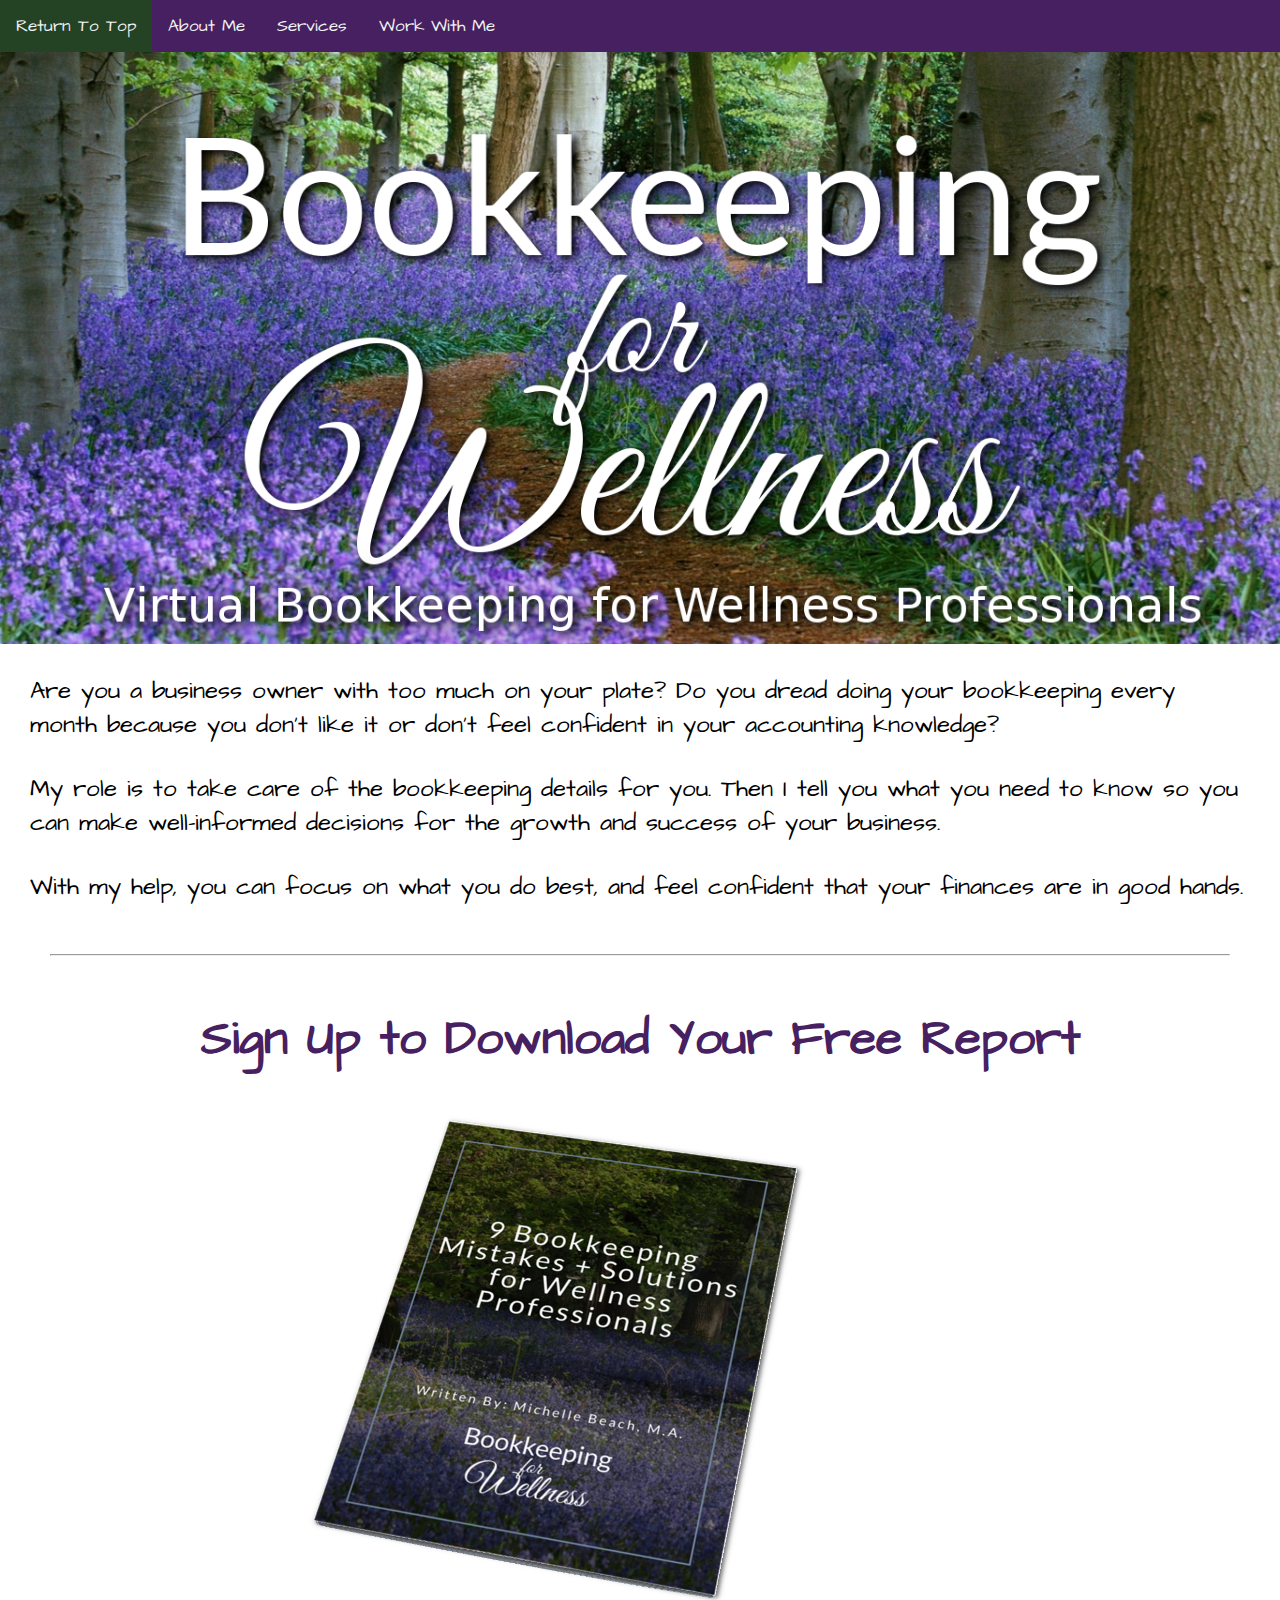
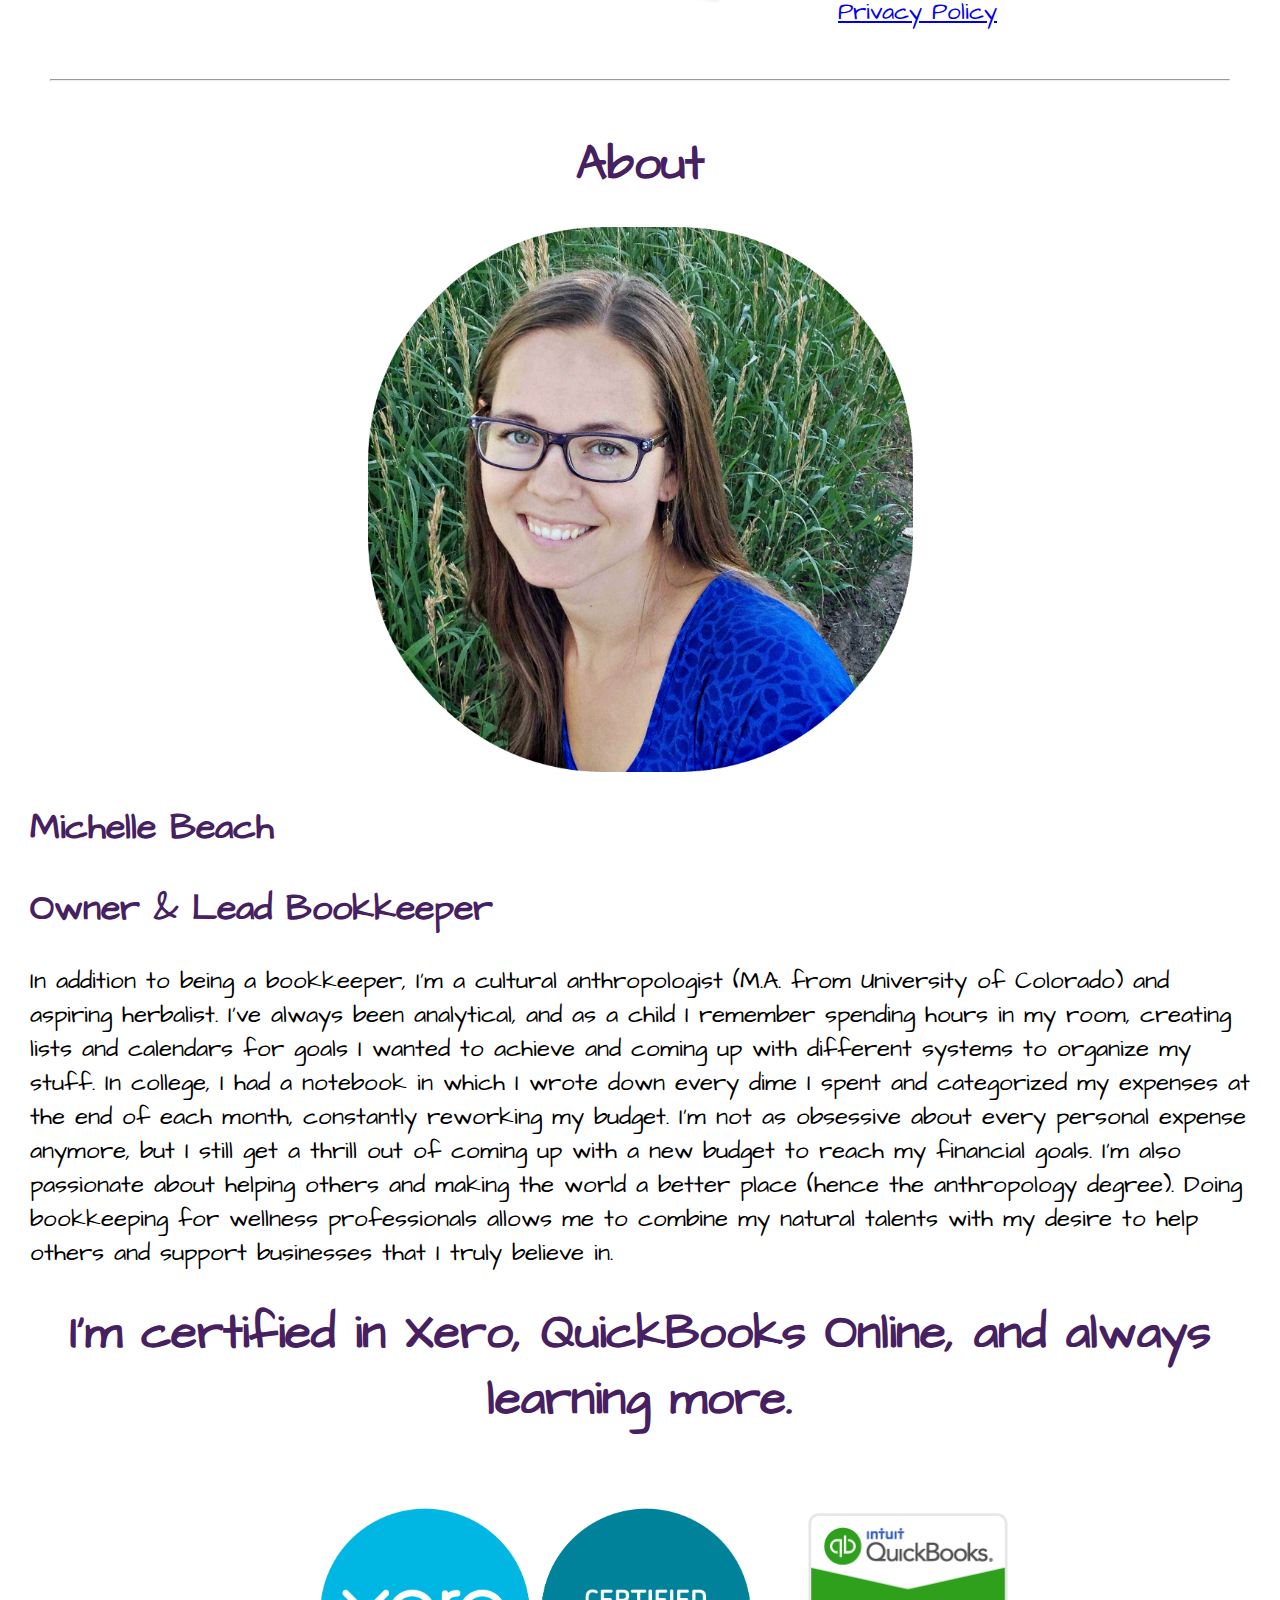
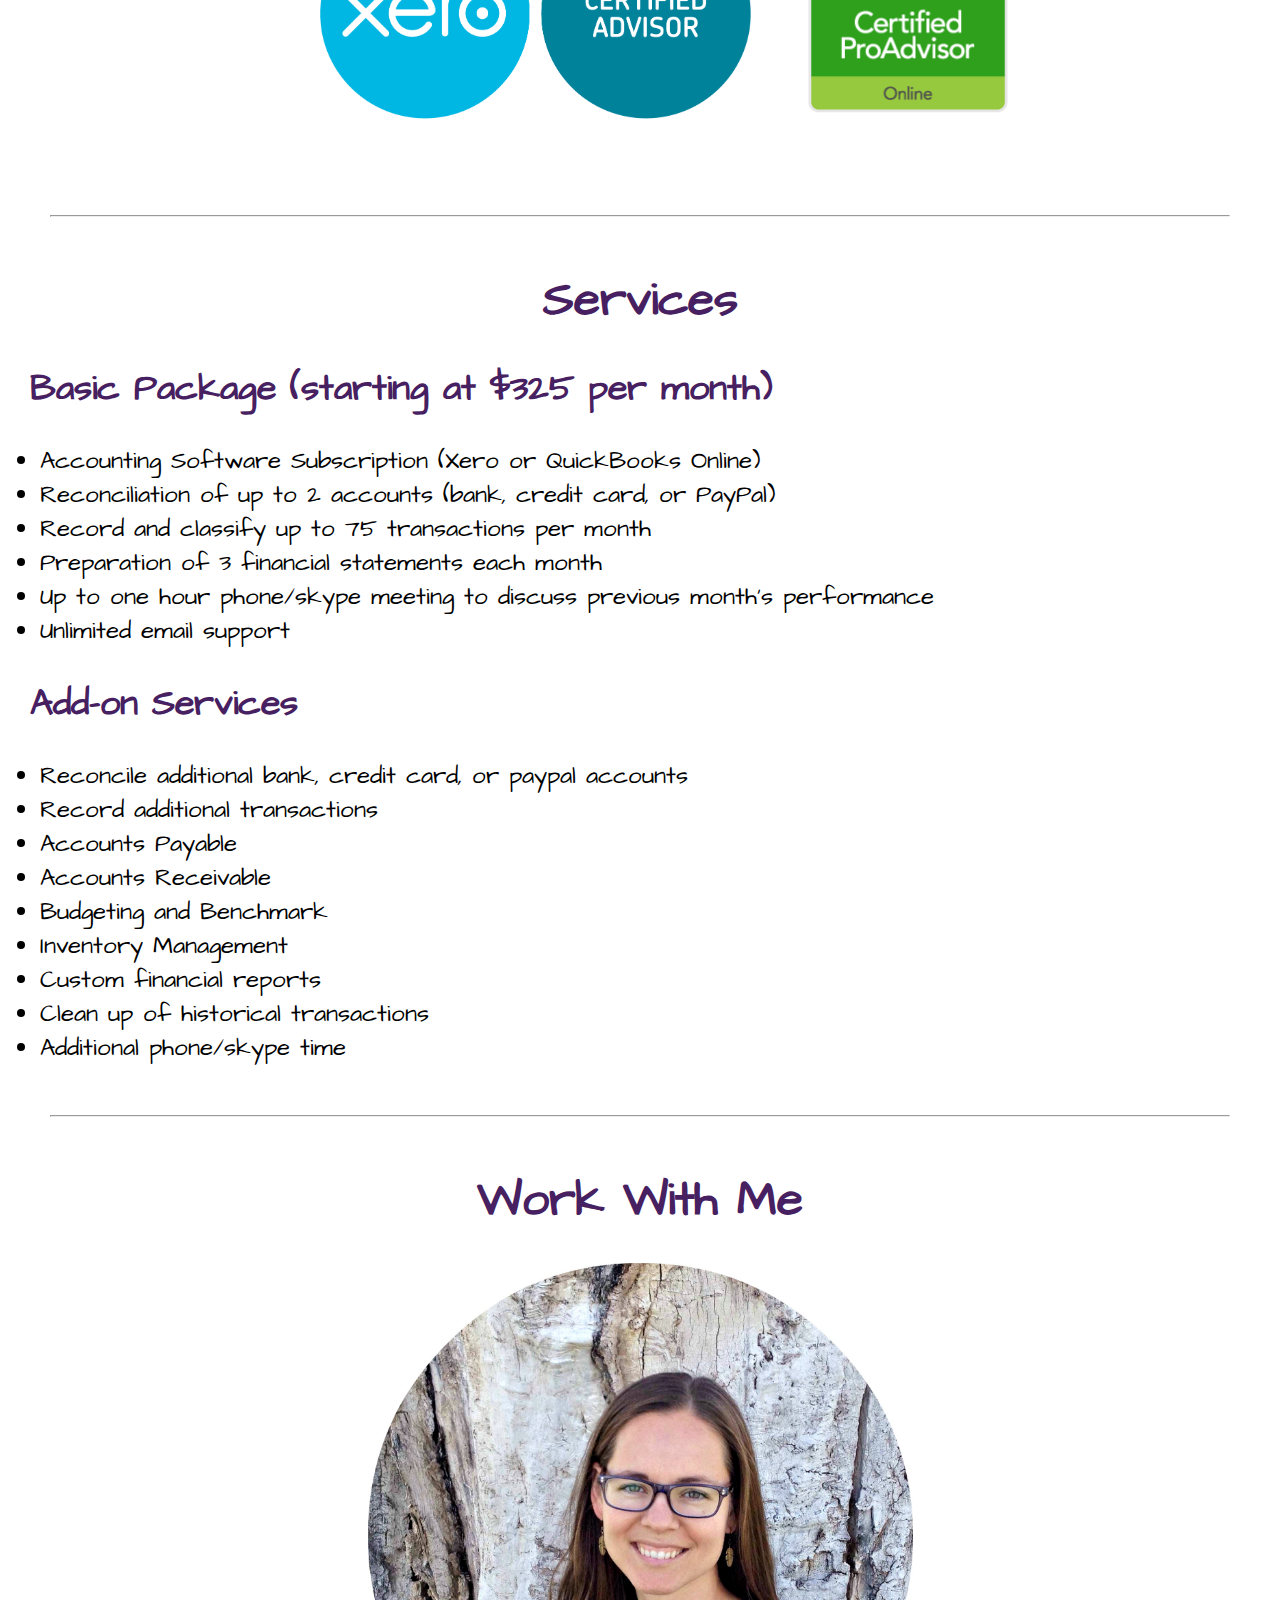
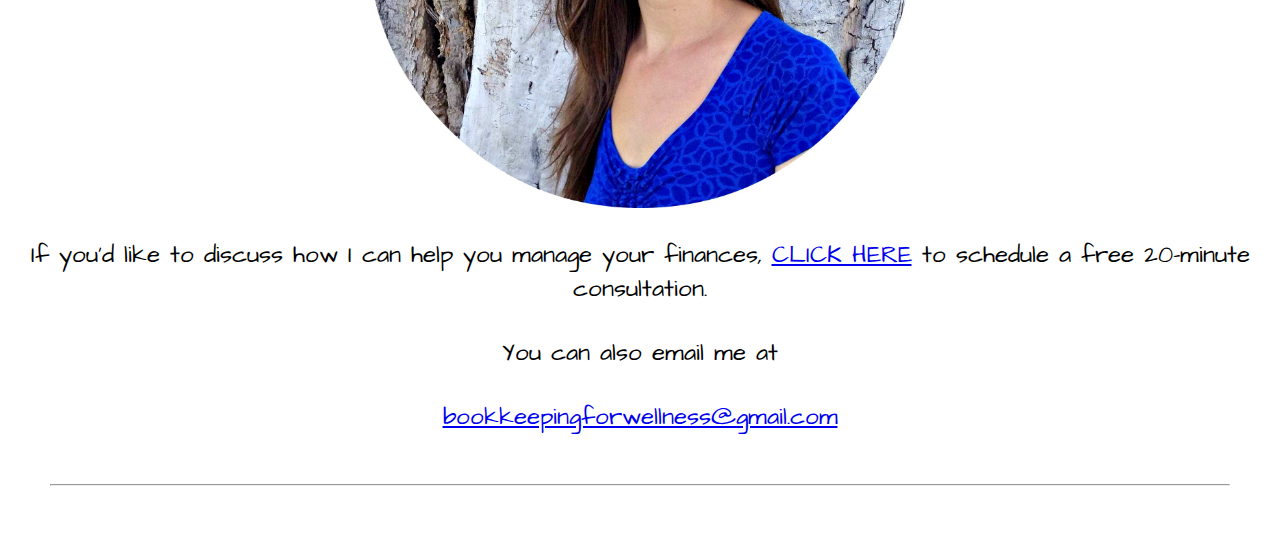
<file: index.html>
<!doctype html>
<html>
<head>

    <title>Bookkeeping for Wellness</title>

    <meta charset="utf-8" />
    <meta http-equiv="Content-type" content="text/html; charset=utf-8" />
    <meta name="viewport" content="width=device-width, initial-scale=1" />
    <link rel="stylesheet" type="text/css" href="styles.css">
    <link href="https://fonts.googleapis.com/css?family=Architects+Daughter" rel="stylesheet">

</head>

<body>

  <!--  HOME - BACK TO TOP -->
  <a name="home"></a>
  <!--  ancore for menu links  -->

  <!-- MENU   -->
  <ul class="topnav" id="myTopnav">
    <li><a href="#home">Return To Top</a></li>
    <li><a href="#about">About Me</a></li>
    <li><a href="#services">Services</a></li>
    <li><a href="#work-with-me">Work With Me</a></li>
    <!--
    <li class="right"><a href="#blog">Blog</a></li>
    -->
    <li class="icon">
    <a href="javascript:void(0);" onclick="iconClick()">&#9776;</a>
    </li>
  </ul>

  <!--  Business Name with background image  -->
  <div class="menu-hight-margin">

    <img src="pictures/starting-image.png" witdth="full" align="center"
    class="responsive">

  </div>

  <!--  PITCH  -->
  <div class="emp-text">
    <p>
      Are you a business owner with too much on your plate? Do you dread doing your bookkeeping every month because you don't like it or don't feel confident in your accounting knowledge?
    </p>

    <p>
      My role is to take care of the bookkeeping details for you. Then I tell you what you need to know so you can make well-informed decisions for the growth and success of your business.
    </p>

    <p>
      With my help, you can focus on what you do best, and feel confident that your finances are in good hands.
    </p>
  </div>

  <!--    -->
  <a name="signup"></a>
  <!--    -->

  <hr>

  <h1>Sign Up to Download Your Free Report</h1>

  <!--  Free Report  -->
  <div align="center">

    <img src="pictures/free-book-angle.png" width=545px
    class="responsive">

    <!-- BEGIN: Benchmark Email Signup Form Code -->
    <script type="text/javascript"
    src="https://www.benchmarkemail.com/code/lbformnew.js?mFcQnoBFKMR6BMhgrD7KeuZXUawFafLCSLxOtI6M%252BFw1SgsGRzPBIg%253D%253D">
    </script><noscript>Please enable JavaScript <br /><div align="center"
      style="padding-top:5px;font-family:Arial,Helvetica,sans-serif;
      font-size:10px;color:#999999;"><a href="http://www.benchmarkemail.com/"
      target="_blank" style="text-decoration:none;font-family:Arial,Helvetica,sans-serif;font-size:10px;color:#999999;">
      Email Marketing Services</a> by Benchmark</div></noscript>
      <a target="_blank" href="privacy-policy.html">Privacy Policy</a>
    <!-- END: Benchmark Email Signup Form Code -->

  </div>

  <!--  ABOUT  -->
  <a name="about"></a>
  <!--    -->

  <hr>

  <h1>About</h1>

  <!--  Picture of Michelle  -->
  <div align="center">

    <img src="pictures/aboutclean.jpg" align="center" width=545px
    class="responsive">

  </div>

  <!--  Description of Michelle  -->
  <div>

    <h2>Michelle Beach</h2>

    <h2>Owner &amp Lead Bookkeeper</h2>

    <p>In addition to being a bookkeeper, I’m a cultural anthropologist (M.A. from University of Colorado) and aspiring herbalist. I’ve always been analytical, and as a child I remember spending hours in my room, creating lists and calendars for goals I wanted to achieve and coming up with different systems to organize my stuff. In college, I had a notebook in which I wrote down every dime I spent and categorized my expenses at the end of each month, constantly reworking my budget. I’m not as obsessive about every personal expense anymore, but I still get a thrill out of coming up with a new budget to reach my financial goals. I’m also passionate about helping others and making the world a better place (hence the anthropology degree). Doing bookkeeping for wellness professionals allows me to combine my natural talents with my desire to help others and support businesses that I truly believe in.</p>

  </div>

  <!--  Michelle's Certifications  -->
  <h1>I’m certified in Xero, QuickBooks Online, and always learning more.</h1>

  <div align="center">

    <a href="https://www.xero.com/us/" target="_blank"><img src="pictures/xero-certified-advisor-logo.gif" align="center"
    width=525px class="responsive"></a>

    <a href="https://quickbooks.intuit.com/online/" target="_blank"><img src="pictures/badge-qbo.png" align="center" width=200px
    class="responsive"></a>

  </div>

  <!--    -->
  <a name="services"></a>
  <!--    -->

  <hr>

  <h1>Services</h1>

  <div class="reponsive-list">

    <h2>Basic Package (starting at $325 per month)</h2>

    <ul>
      <li>Accounting Software Subscription (Xero or QuickBooks Online)</li>
      <li>Reconciliation of up to 2 accounts (bank, credit card, or PayPal)</li>
      <li>Record and classify up to 75 transactions per month</li>
      <li>Preparation of 3 financial statements each month</li>
      <li>Up to one hour phone/skype meeting to discuss previous month’s performance</li>
      <li>Unlimited email support</li>
    </ul>

  </div>

  <div>

    <h2>Add-on Services</h2>

    <ul>
      <li>Reconcile additional bank, credit card, or paypal accounts</li>
      <li>Record additional transactions</li>
      <li>Accounts Payable</li>
      <li>Accounts Receivable</li>
      <li>Budgeting and Benchmark</li>
      <li>Inventory Management</li>
      <li>Custom financial reports</li>
      <li>Clean up of historical transactions</li>
      <li>Additional phone/skype time</li>
    </ul>

  </div>



  <!--    -->
  <a name="work-with-me"></a>
  <!--    -->

  <hr>

  <h1>Work With Me</h1>

  <div align="center">

    <img src="pictures/aboutclean2.jpg" align="center" width=545px
    class="responsive">

    <p>If you'd like to discuss how I can help you manage your finances, <a target="_blank" href="calendly-inline-widget.html">CLICK HERE</a> to schedule a free 20-minute consultation.</p>

    <p>You can also email me at</p>
    <a href="mailto:bookkeepingforwellness@gmail.com" class="responsive-text">bookkeepingforwellness@gmail.com</a>

  </div>
    
  <hr>

  <!--
  <a name="blog"></a>


  <hr>

  <h1>Blog</h1>

  <h2>Coming Soon</h2>
  -->



  <script src="scripts.js"></script>

</body>
</html>
</file>
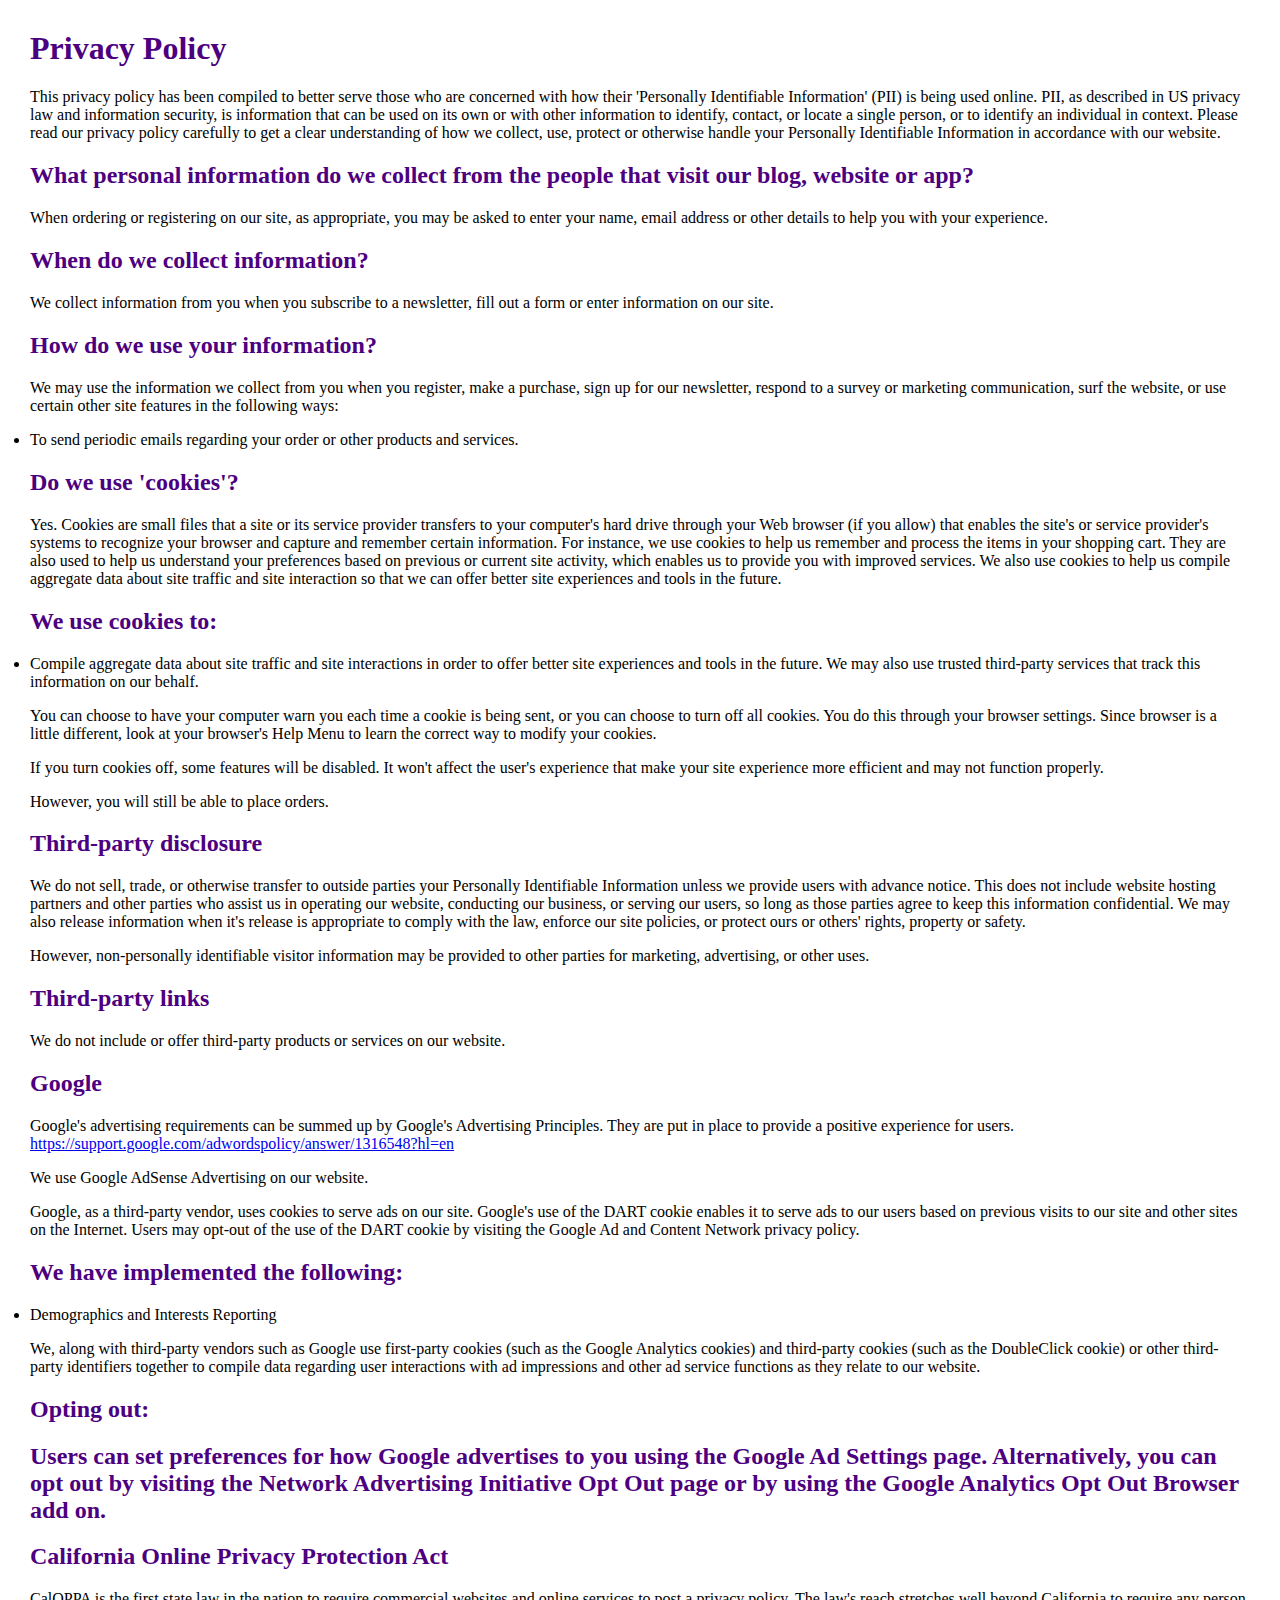
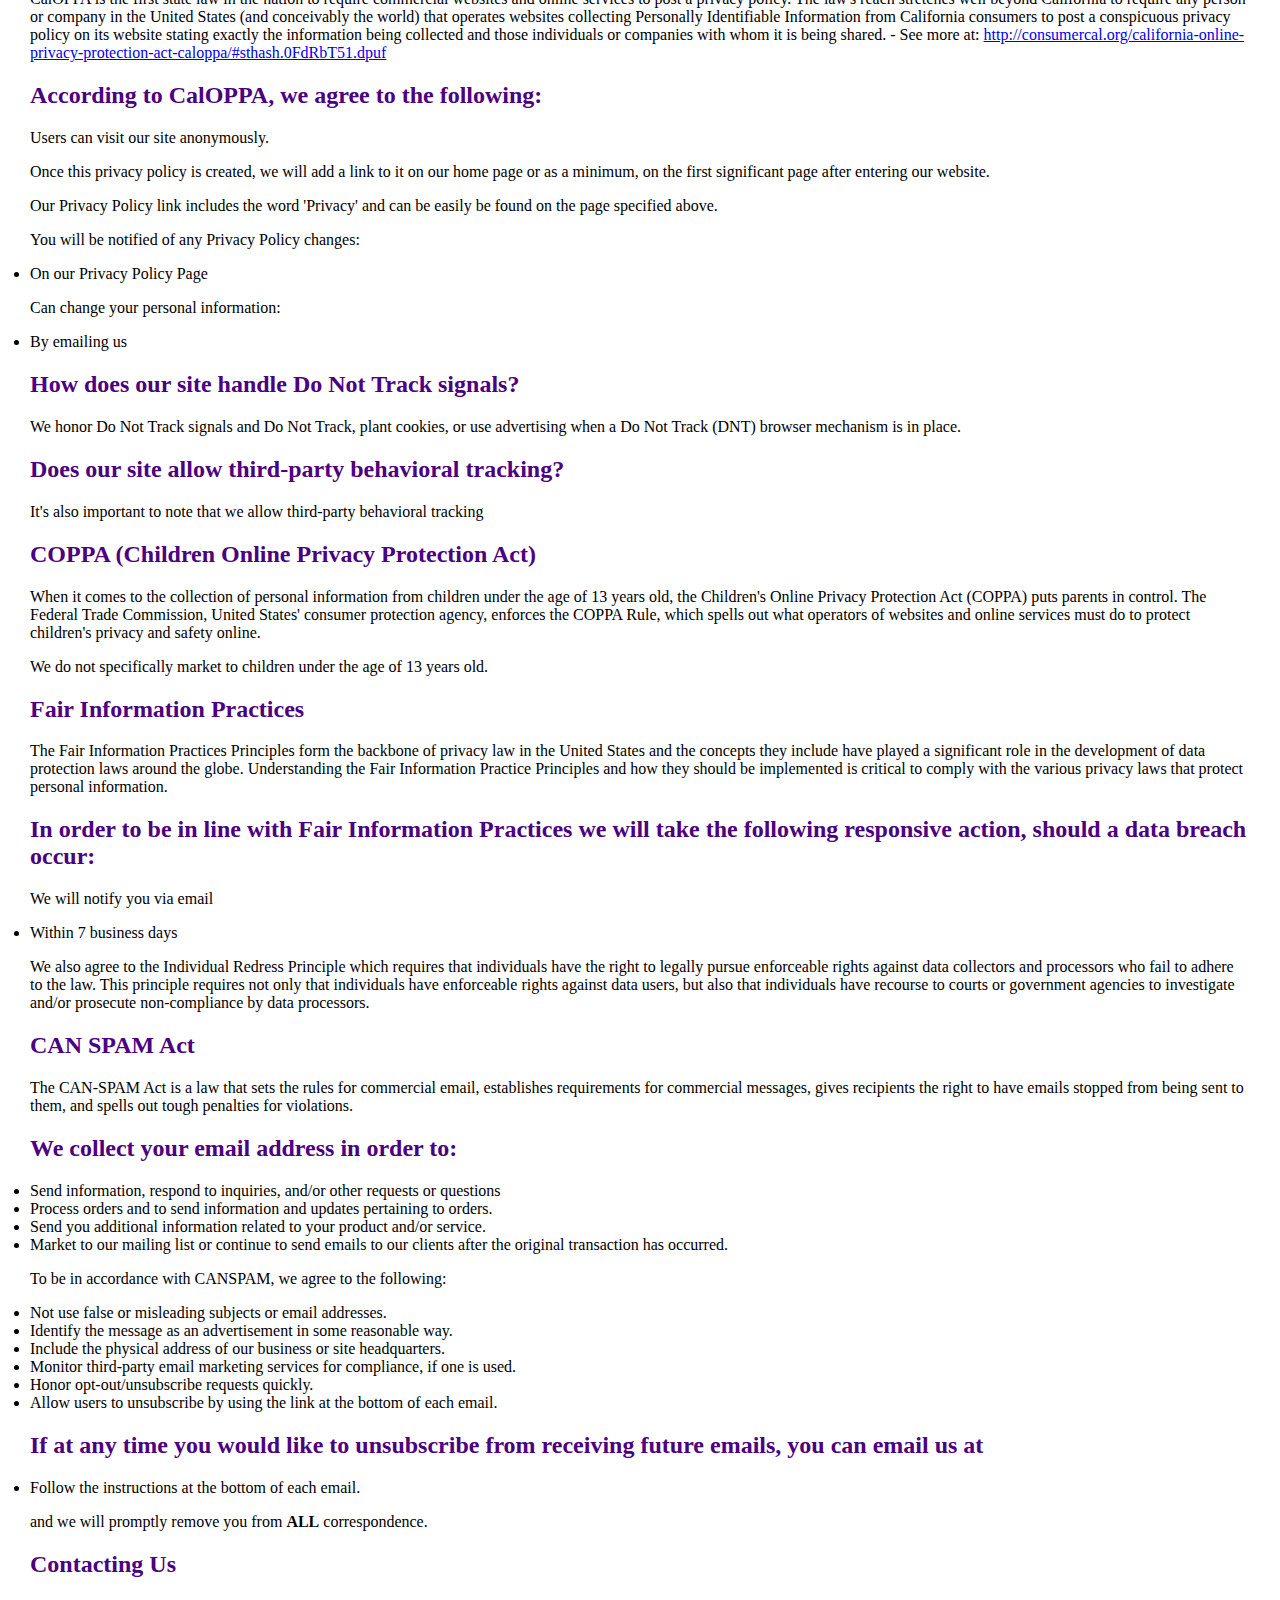
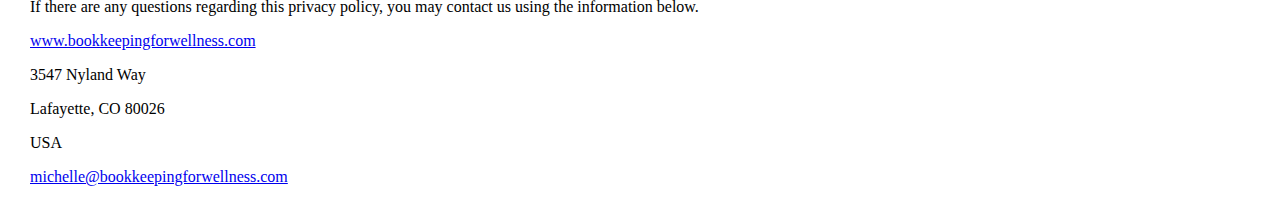
<file: privacy-policy.html>
<!doctype html>
<html>
<head>

    <title>Privacy Policy</title>

    <meta charset="utf-8" />
    <meta http-equiv="Content-type" content="text/html; charset=utf-8" />
    <meta name="viewport" content="width=device-width, initial-scale=1" />
    <style>
      body {
        margin: 0;
        padding: 0;
        margin: 30px;
      }

      h1 {
        color: #4c0080;
      }

      h2 {
        color: #4c0080;
      }

    </style>
    <link href="https://fonts.googleapis.com/css?family=Architects+Daughter" rel="stylesheet">

</head>

<body>

  <h1>Privacy Policy</h1>

  <p>This privacy policy has been compiled to better serve those who are concerned with how their 'Personally Identifiable Information' (PII) is being used online. PII, as described in US privacy law and information security, is information that can be used on its own or with other information to identify, contact, or locate a single person, or to identify an individual in context. Please read our privacy policy carefully to get a clear understanding of how we collect, use, protect or otherwise handle your Personally Identifiable Information in accordance with our website.</p>

  <h2>What personal information do we collect from the people that visit our blog, website or app?</h2>

  <p>When ordering or registering on our site, as appropriate, you may be asked to enter your name, email address or other details to help you with your experience.</p>

  <h2>When do we collect information?</h2>

  <p>We collect information from you when you subscribe to a newsletter, fill out a form or enter information on our site.</p>

  <h2>How do we use your information?</h2>

  <p>We may use the information we collect from you when you register, make a purchase, sign up for our newsletter, respond to a survey or marketing communication, surf the website, or use certain other site features in the following ways:</p>

  <li>To send periodic emails regarding your order or other products and services.</li>

  <h2>Do we use 'cookies'?</h2>

  <p>Yes. Cookies are small files that a site or its service provider transfers to your computer's hard drive through your Web browser (if you allow) that enables the site's or service provider's systems to recognize your browser and capture and remember certain information. For instance, we use cookies to help us remember and process the items in your shopping cart. They are also used to help us understand your preferences based on previous or current site activity, which enables us to provide you with improved services. We also use cookies to help us compile aggregate data about site traffic and site interaction so that we can offer better site experiences and tools in the future.</p>

  <h2>We use cookies to:</h2>

  <li>Compile aggregate data about site traffic and site interactions in order to offer better site experiences and tools in the future. We may also use trusted third-party services that track this information on our behalf.</li>

  <p>You can choose to have your computer warn you each time a cookie is being sent, or you can choose to turn off all cookies. You do this through your browser settings. Since browser is a little different, look at your browser's Help Menu to learn the correct way to modify your cookies.</p>

  <p>If you turn cookies off, some features will be disabled. It won't affect the user's experience that make your site experience more efficient and may not function properly.</p>

  <p>However, you will still be able to place orders.</p>

  <h2>Third-party disclosure</h2>

  <p>We do not sell, trade, or otherwise transfer to outside parties your Personally Identifiable Information unless we provide users with advance notice. This does not include website hosting partners and other parties who assist us in operating our website, conducting our business, or serving our users, so long as those parties agree to keep this information confidential. We may also release information when it's release is appropriate to comply with the law, enforce our site policies, or protect ours or others' rights, property or safety. </p>

  <p>However, non-personally identifiable visitor information may be provided to other parties for marketing, advertising, or other uses.</p>

  <h2>Third-party links</h2>

  <p>We do not include or offer third-party products or services on our website.</p>

  <h2>Google</h2>

  <p>Google's advertising requirements can be summed up by Google's Advertising Principles. They are put in place to provide a positive experience for users. <a href="https://support.google.com/adwordspolicy/answer/1316548?hl=en">https://support.google.com/adwordspolicy/answer/1316548?hl=en</a></p>

  <p>We use Google AdSense Advertising on our website.</p>

  <p>Google, as a third-party vendor, uses cookies to serve ads on our site. Google's use of the DART cookie enables it to serve ads to our users based on previous visits to our site and other sites on the Internet. Users may opt-out of the use of the DART cookie by visiting the Google Ad and Content Network privacy policy.</p>

  <h2>We have implemented the following:</h2>

  <li>Demographics and Interests Reporting</li>

  <p>We, along with third-party vendors such as Google use first-party cookies (such as the Google Analytics cookies) and third-party cookies (such as the DoubleClick cookie) or other third-party identifiers together to compile data regarding user interactions with ad impressions and other ad service functions as they relate to our website.</p>

  <h2>Opting out:</h2>

  <h2>Users can set preferences for how Google advertises to you using the Google Ad Settings page. Alternatively, you can opt out by visiting the Network Advertising Initiative Opt Out page or by using the Google Analytics Opt Out Browser add on.</h2>

  <h2>California Online Privacy Protection Act</h2>

  <p>CalOPPA is the first state law in the nation to require commercial websites and online services to post a privacy policy. The law's reach stretches well beyond California to require any person or company in the United States (and conceivably the world) that operates websites collecting Personally Identifiable Information from California consumers to post a conspicuous privacy policy on its website stating exactly the information being collected and those individuals or companies with whom it is being shared. - See more at: <a target="_blank" href="http://consumercal.org/california-online-privacy-protection-act-caloppa/#sthash.0FdRbT51.dpuf">http://consumercal.org/california-online-privacy-protection-act-caloppa/#sthash.0FdRbT51.dpuf</a>

  <h2>According to CalOPPA, we agree to the following:</h2>

  <p>Users can visit our site anonymously.</p>

  <p>Once this privacy policy is created, we will add a link to it on our home page or as a minimum, on the first significant page after entering our website.</p>

  <p>Our Privacy Policy link includes the word 'Privacy' and can be easily be found on the page specified above.</p>

  <p></p>

  <p>You will be notified of any Privacy Policy changes:</p>

  <li>On our Privacy Policy Page</li>

  <p>Can change your personal information:</p>

  <li>By emailing us</li>

  <h2>How does our site handle Do Not Track signals?</h2>

  <p>We honor Do Not Track signals and Do Not Track, plant cookies, or use advertising when a Do Not Track (DNT) browser mechanism is in place.</p>

  <h2>Does our site allow third-party behavioral tracking?</h2>

  <p>It's also important to note that we allow third-party behavioral tracking</p>

  <h2>COPPA (Children Online Privacy Protection Act)</h2>

  <p>When it comes to the collection of personal information from children under the age of 13 years old, the Children's Online Privacy Protection Act (COPPA) puts parents in control. The Federal Trade Commission, United States' consumer protection agency, enforces the COPPA Rule, which spells out what operators of websites and online services must do to protect children's privacy and safety online.</p>

  <p>We do not specifically market to children under the age of 13 years old.</p>

  <h2>Fair Information Practices</h2>

  <p>The Fair Information Practices Principles form the backbone of privacy law in the United States and the concepts they include have played a significant role in the development of data protection laws around the globe. Understanding the Fair Information Practice Principles and how they should be implemented is critical to comply with the various privacy laws that protect personal information.</p>

  <h2>In order to be in line with Fair Information Practices we will take the following responsive action, should a data breach occur:</h2>

  <p>We will notify you via email</p>

  <li>Within 7 business days</li>

  <p>We also agree to the Individual Redress Principle which requires that individuals have the right to legally pursue enforceable rights against data collectors and processors who fail to adhere to the law. This principle requires not only that individuals have enforceable rights against data users, but also that individuals have recourse to courts or government agencies to investigate and/or prosecute non-compliance by data processors.</p>

  <h2>CAN SPAM Act</h2>

  <p>The CAN-SPAM Act is a law that sets the rules for commercial email, establishes requirements for commercial messages, gives recipients the right to have emails stopped from being sent to them, and spells out tough penalties for violations.</p>

  <h2>We collect your email address in order to:</h2>

  <li>Send information, respond to inquiries, and/or other requests or questions</li>

  <li>Process orders and to send information and updates pertaining to orders.</li>

  <li>Send you additional information related to your product and/or service.</li>

  <li>Market to our mailing list or continue to send emails to our clients after the original transaction has occurred.</li>

  <p>To be in accordance with CANSPAM, we agree to the following:</p>

  <li>Not use false or misleading subjects or email addresses.</li>

  <li>Identify the message as an advertisement in some reasonable way.</li>

  <li>Include the physical address of our business or site headquarters.</li>

  <li>Monitor third-party email marketing services for compliance, if one is used.</li>

  <li>Honor opt-out/unsubscribe requests quickly.</li>

  <li>Allow users to unsubscribe by using the link at the bottom of each email.</li>

  <h2>If at any time you would like to unsubscribe from receiving future emails, you can email us at</h2>

  <li>Follow the instructions at the bottom of each email.</li>

  <p>and we will promptly remove you from <b>ALL</b> correspondence.</p>

  <h2>Contacting Us</h2>

  <p>If there are any questions regarding this privacy policy, you may contact us using the information below.</p>

  <a target="_blank" href="www.bookkeepingforwellness.com">www.bookkeepingforwellness.com</a>

  <p>3547 Nyland Way</p>

  <p>Lafayette, CO 80026</p>

  <p>USA</p>

  <a href="michelle@bookkeepingforwellness.com">michelle@bookkeepingforwellness.com</a>

</body>
</html>
</file>
<file: styles.css>
body {
  margin: 0;
  padding: 0;
  font-family: 'Architects Daughter', cursive;
  font-size: 150%;
}

h1 {
  text-align: center;
  margin: 30px;
  color: #462060;
}

h2 {
  margin: 30px;
  color: #462060;
}

p {
  margin: 30px;
}

hr {
  margin: 50px;
}

.responsive {
  max-width: 100%;
  height: auto;
}

.menu-hight-margin {
  margin-top: 48px;
}


/* Remove margins and padding from the list, and add a black background color */
ul.topnav {
  list-style-type: none;
  margin: 0;
  padding: 0;
  overflow: hidden;
  background-color: #462060;
  position: fixed;
  top: 0;
  width: 100%;
}

/* Float the list items side by side */
ul.topnav li {
  float: left;
}

/* Style the links inside the list items */
ul.topnav li a {
  display: inline-block;
  color: #f2f2f2;
  text-align: center;
  padding: 14px 16px;
  text-decoration: none;
  transition: 0.3s;
  font-size: 17px;
}

/* Change background color of links on hover */
ul.topnav li a:hover {
  background-color: #244224;
}

/* Hide the list item that contains the link that should open and close the topnav on small screens */
ul.topnav li.icon {
  display: none;
}

ul.topnav li.right {
  float: right;
}

/* When the screen is less than 545 pixels wide, hide all list items, except for the first one ("Home"). Show the list item that contains the link to open and close the topnav (li.icon) */
@media screen and (max-width:587px) {

  ul.topnav li:not(:first-child) {
    display: none;
  }

  ul.topnav li.icon {
    float: right;
    display: inline-block;
  }
  
  .responsive-text {
    font-size: 5.2vw;
  }

}

/* The "responsive" class is added to the topnav with JavaScript when the user clicks on the icon. This class makes the topnav look good on small screens */
@media screen and (max-width:587px) {

  ul.topnav.responsive {
    position: fixed;
  }

  ul.topnav.responsive li.icon {
    position: absolute;
    right: 0;
    top: 0;
  }

  ul.topnav.responsive li {
    float: none;
    display: inline;
  }

  ul.topnav.responsive li a {
    display: block;
    text-align: left;
  }

}
</file>
